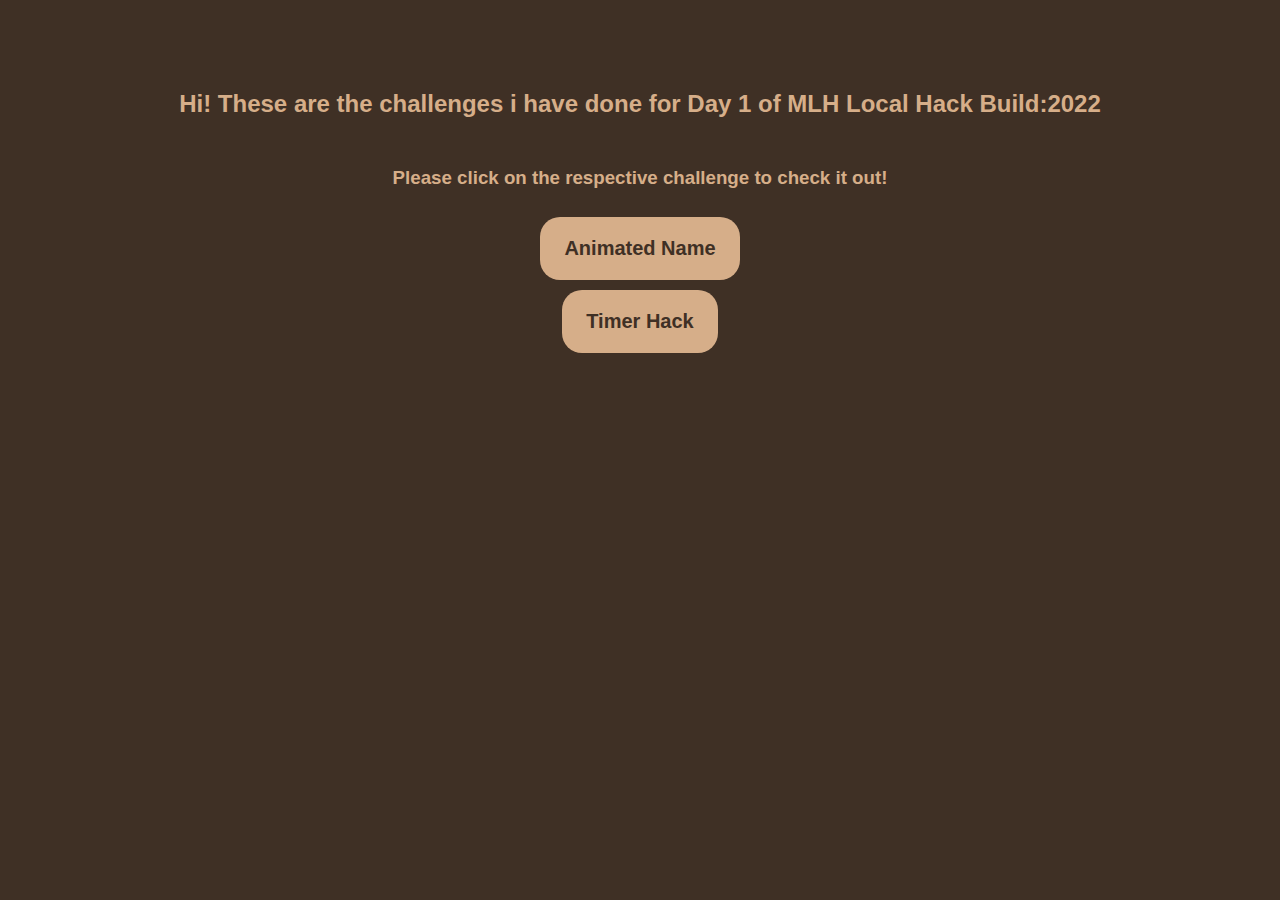
<file: index.html>
<!DOCTYPE html>
<html lang="en">
<head>
    <meta charset="UTF-8">
    <meta http-equiv="X-UA-Compatible" content="IE=edge">
    <meta name="viewport" content="width=device-width, initial-scale=1.0">
    <title>Day 1</title>
    <link rel="stylesheet" href="style.css">
</head>
<body>
    <h2>Hi! These are the challenges i have done for Day 1 of MLH Local Hack Build:2022</h2>
    <h3>Please click on the respective challenge to check it out!</h3>
    <div class="box">
        <a href="./Animated Name/Index.html" target="_blank">Animated Name</a>
    </div>
    <div class="box">
        <a href="./Timer Hack/index.html" target="_blank">Timer Hack</a>
    </div>
</body>
</html>
</file>
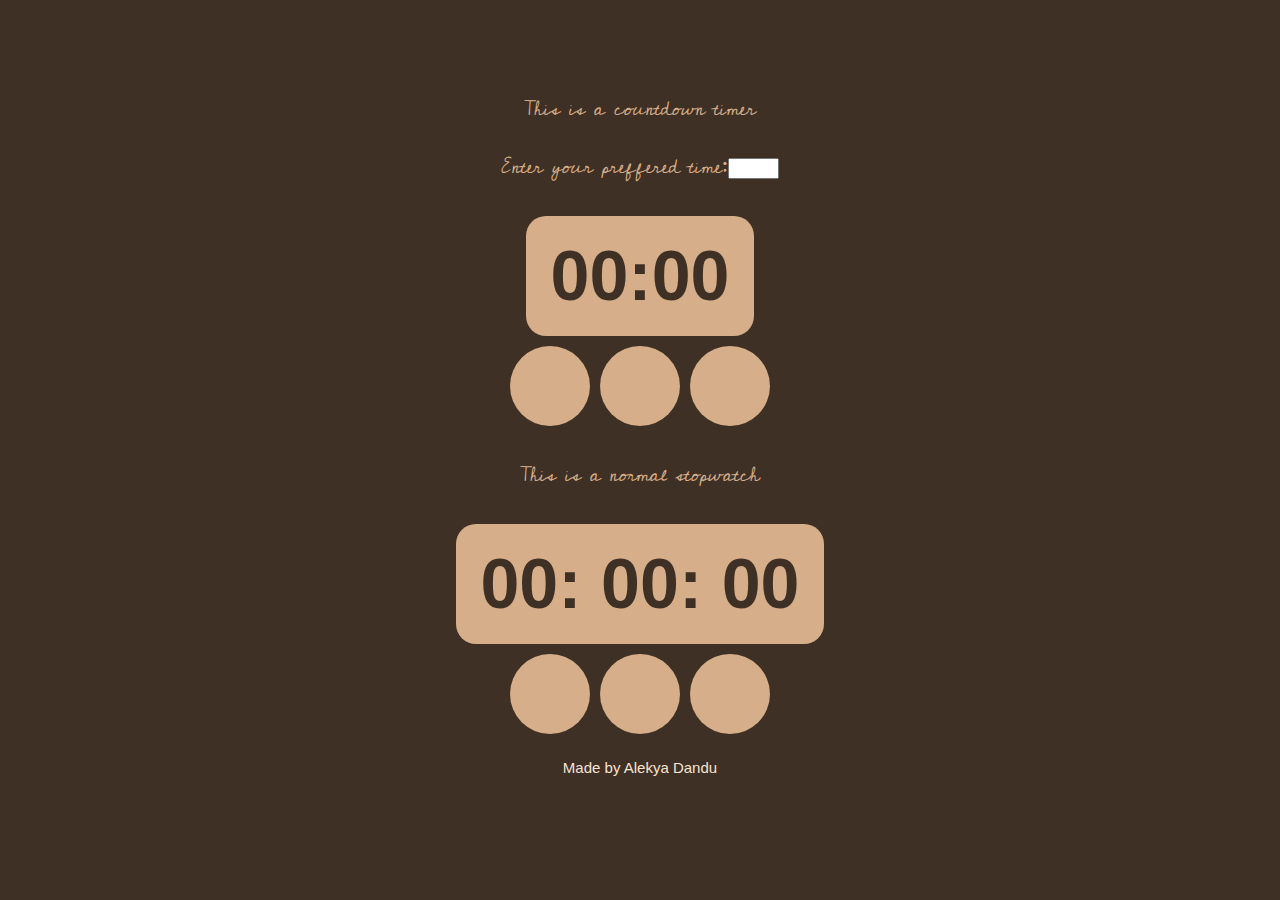
<file: Timer Hack/index.html>
<!DOCTYPE html>
<html lang="en">
<head>
    <meta charset="UTF-8">
    <meta http-equiv="X-UA-Compatible" content="IE=edge">
    <meta name="viewport" content="width=device-width, initial-scale=1.0">
    <title>Timer</title>
    <!--Fonts-->
    <link rel="preconnect" href="https://fonts.googleapis.com">
    <link rel="preconnect" href="https://fonts.gstatic.com" crossorigin>
    <link href="https://fonts.googleapis.com/css2?family=Cedarville+Cursive&family=Public+Sans:wght@300;400&display=swap" rel="stylesheet">
    <!--CSS file-->
    <link rel="stylesheet" href="style.css">
    <!--Free icons-->
    <link rel="stylesheet" href="https://cdnjs.cloudflare.com/ajax/libs/font-awesome/6.0.0-beta2/css/all.min.css" integrity="sha512-YWzhKL2whUzgiheMoBFwW8CKV4qpHQAEuvilg9FAn5VJUDwKZZxkJNuGM4XkWuk94WCrrwslk8yWNGmY1EduTA==" crossorigin="anonymous" referrerpolicy="no-referrer" />
    <!--Javascript file-->
    <script src="script.js" defer></script>
</head>
<body>
    <div class="help">
        <p>This is a countdown timer</p>
        <p>Enter your preffered time:<input name="text" type="number" id="text"></p>
    </div>
    <div class="timer">
        <p id="timer">00:00</p>
    </div>
    <div id="controls">
        <button id="start1">
            <i class="fas fa-play-circle"></i>
        </button>
        <button id="stop1">
            <i class="fas fa-pause-circle"></i>
        </button>
        <button id="reset1">
            <i class="fas fa-redo"></i>
        </button>
      </div>
    <div class="help">
        <p>This is a normal stopwatch</p>
    </div>
    <div class="stopwatch" id="stopwatch">
        <span id="hours">00:</span>
        <span id="mins">00:</span>
        <span id="seconds">00</span>  
      </div>
      <div id="controls">
        <button id="start">
            <i class="fas fa-play-circle"></i>
        </button>
        <button id="stop">
            <i class="fas fa-pause-circle"></i>
        </button>
        <button id="reset">
            <i class="fas fa-redo"></i>
        </button>
      </div>
      <div class="footer">
          <p>Made by <a href="https://github.com/Dandu-Alekya">Alekya Dandu</a></p>
      </div>
</body>
</html>
</file>
<file: style.css>
body{
    margin: 70px;
    display: flex;
    flex-direction: column;
    justify-content: center;
    align-items: center;
    background-color: #3f3025;
    color: #d6ae89;
    gap:10px;
    font-family: 'Poppins', sans-serif;
  }

.box{
    display: inline-block;
    padding: 20px 24px;
    border-radius: 20px;
    background-color:#d6ae89;
    font-size: 20px;
    font-weight: bold;
  }

  a{
    text-decoration: none;
    color: #3f3025;
}
a:hover{
    font-size:30px;
    color: #745743;
}
</file>
<file: Timer Hack/style.css>
body{
    margin: 70px;
    display: flex;
    flex-direction: column;
    justify-content: center;
    align-items: center;
    background-color: #3f3025;
    gap:10px;
    font-family: 'Poppins', sans-serif;
  
  }
  
  .stopwatch,.timer{
    font-family: 'Poppins', sans-serif;
    display: inline-block;
    padding: 20px 24px;
    border-radius: 20px;
    background-color:#d6ae89;
    color: #3f3025;
    font-size: 70px;
    font-weight: bold;
  }
  #timer{
    padding: 0;
    margin: 0;
  }
  #controls {
    display: flex;
    justify-content: space-between;
    align-items: center;
    gap: 10px;
  }
  
  #controls button {
    background-color: #d6ae89;
    color: #3f3025;
    width: 80px;
    height: 80px;
    font-size:40px;
    border-radius: 50%;
    border: none;
  }
  
  #controls button:hover{
    color: #d6ae89;
    background-color: #3f3025;
  }

  input[type='number']{
    padding-left: 5px;
    width: 40px;
} 
  .help{
    font-family: 'Cedarville Cursive', cursive;
    color: #d6ae89;
    font-size: 20px;
    text-align: center;
  }
  
a{
    text-decoration: none;
    color: #f7e3d0;
}

a:hover{
    font-size:18px;
    color: #d6ae89;
}
.footer{
  display: flex;
  justify-content: center;
  color:#f7e3d0;
  font-size: 15px;
}
</file>
